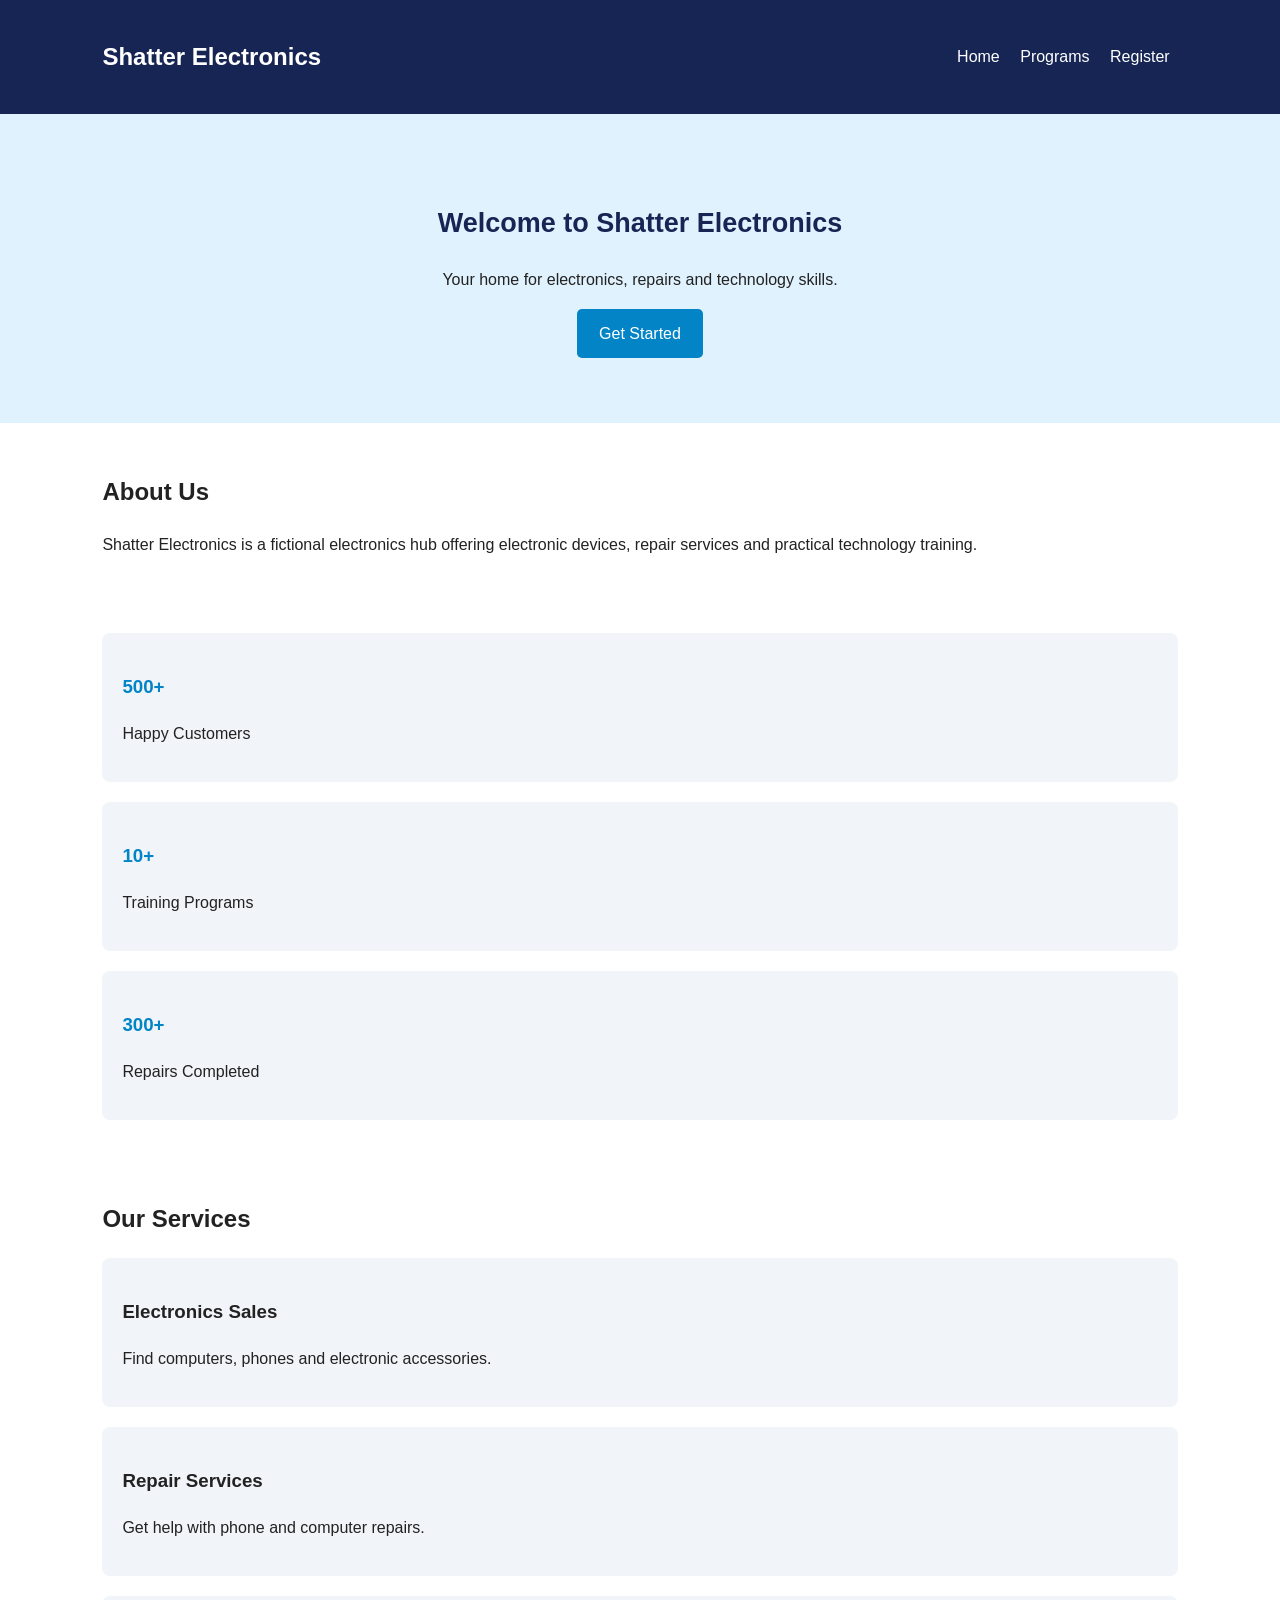
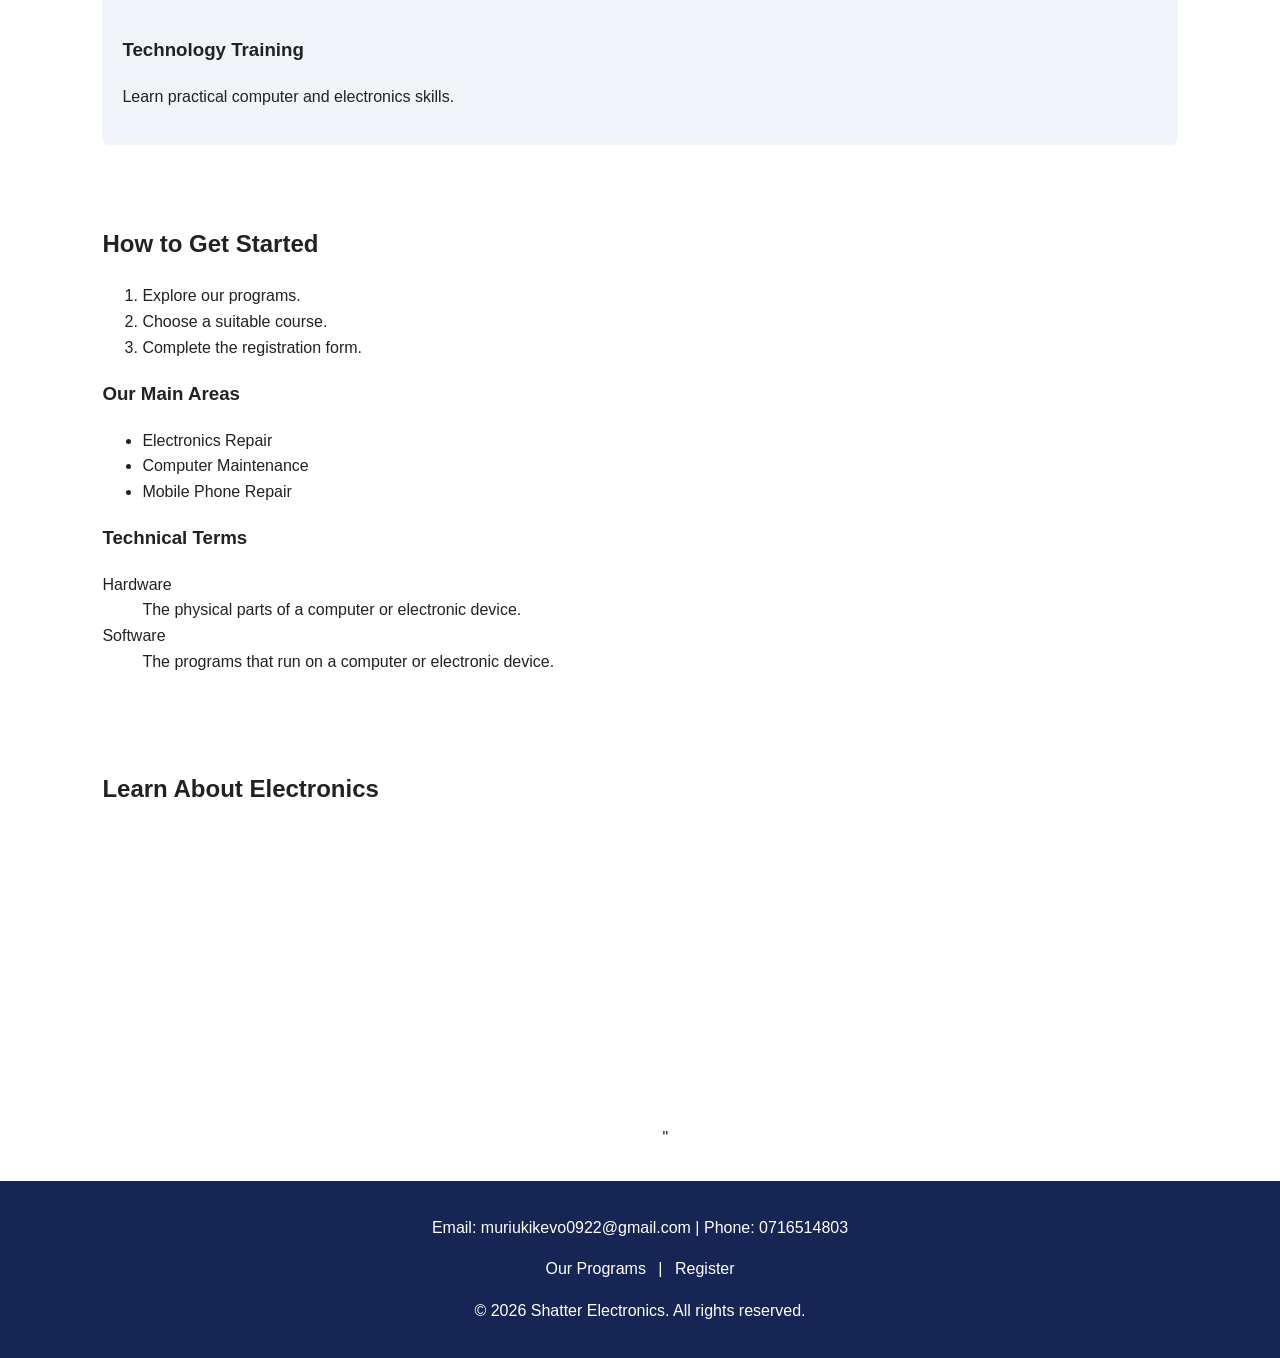
<file: index.html>
<!DOCTYPE html>
<html lang="en">
    <head>
        <meta charset="UTF-8">
        <meta name="viewport" content="width=device-width, initial-scale=1.0">
        <title>Shatter Electronics | Home</title>
        <link rel="stylesheet" href="static/css/index.css">
    </head>
    <body>

     <header>
        <h2>Shatter Electronics</h2>
        <nav>
            <a href="index.html">Home</a>
            <a href="programs.html">Programs</a>
            <a href="register.html">Register</a>
        </nav>
     </header>
     <section class="hero">
        <h1>Welcome to Shatter Electronics</h1>
        <p>Your home for electronics, repairs and technology skills.</p>
        <a href="register.html" class="btn">Get Started</a>
     </section>

     <section>
        <h2>About Us</h2>
        <p>Shatter Electronics is a fictional electronics hub offering electronic devices, 
            repair services and practical technology training.</p>
     </section>

     <section class="stats">
        <div><h3>500+</h3><p>Happy Customers</p></div>
        <div><h3>10+</h3><p>Training Programs</p></div>
        <div><h3>300+</h3><p>Repairs Completed</p></div>
     </section>

     <section>
        <h2>Our Services</h2>
        <div class="cards">
            <article>
                <h3>Electronics Sales</h3>
                <p>Find computers, phones and electronic accessories.</p>
            </article>
            <article>
                <h3>Repair Services</h3>
                <p>Get help with phone and computer repairs.</p>
            </article>
            <article>
                <h3>Technology Training</h3>
                <p>Learn practical computer and electronics skills.</p>
            </article>
        </div>
     </section>

     <section>
        <h2>How to Get Started</h2>
        <ol>
            <li>Explore our programs.</li>
            <li>Choose a suitable course.</li>
            <li>Complete the registration form.</li>
        </ol>

     
        <h3>Our Main Areas</h3>
            <ul>
                <li>Electronics Repair</li>
                <li>Computer Maintenance</li>
                <li>Mobile Phone Repair</li>
            </ul>

        <h3>Technical Terms</h3>
            <dl>
                <dt>Hardware</dt>
                <dd>The physical parts of a computer or electronic device.</dd>
                <dt>Software</dt>
                <dd>The programs that run on a computer or electronic device.</dd>
            </dl>
    

     </section>

     <section>
        <h2>Learn About Electronics</h2>
        <iframe width="560" height="315" src="https://www.youtube.com/embed/uXr4lXYjXuU?si=ZMqSHauKlDZI6Kxv" 
            title="YouTube video player" frameborder="0" allow="accelerometer; autoplay; clipboard-write; encrypted-media; gyroscope; 
            picture-in-picture; web-share" referrerpolicy="strict-origin-when-cross-origin" allowfullscreen>
        </iframe>"
     </section>

     <footer>
        <p>Email: muriukikevo0922@gmail.com | Phone: 0716514803</p>
        <p>
            <a href="programs.html">Our Programs</a> |
            <a href="register.html">Register</a>
        </p>
        <p>&copy; 2026 Shatter Electronics. All rights reserved.</p>
     </footer>

    </body>
</html>
</file>
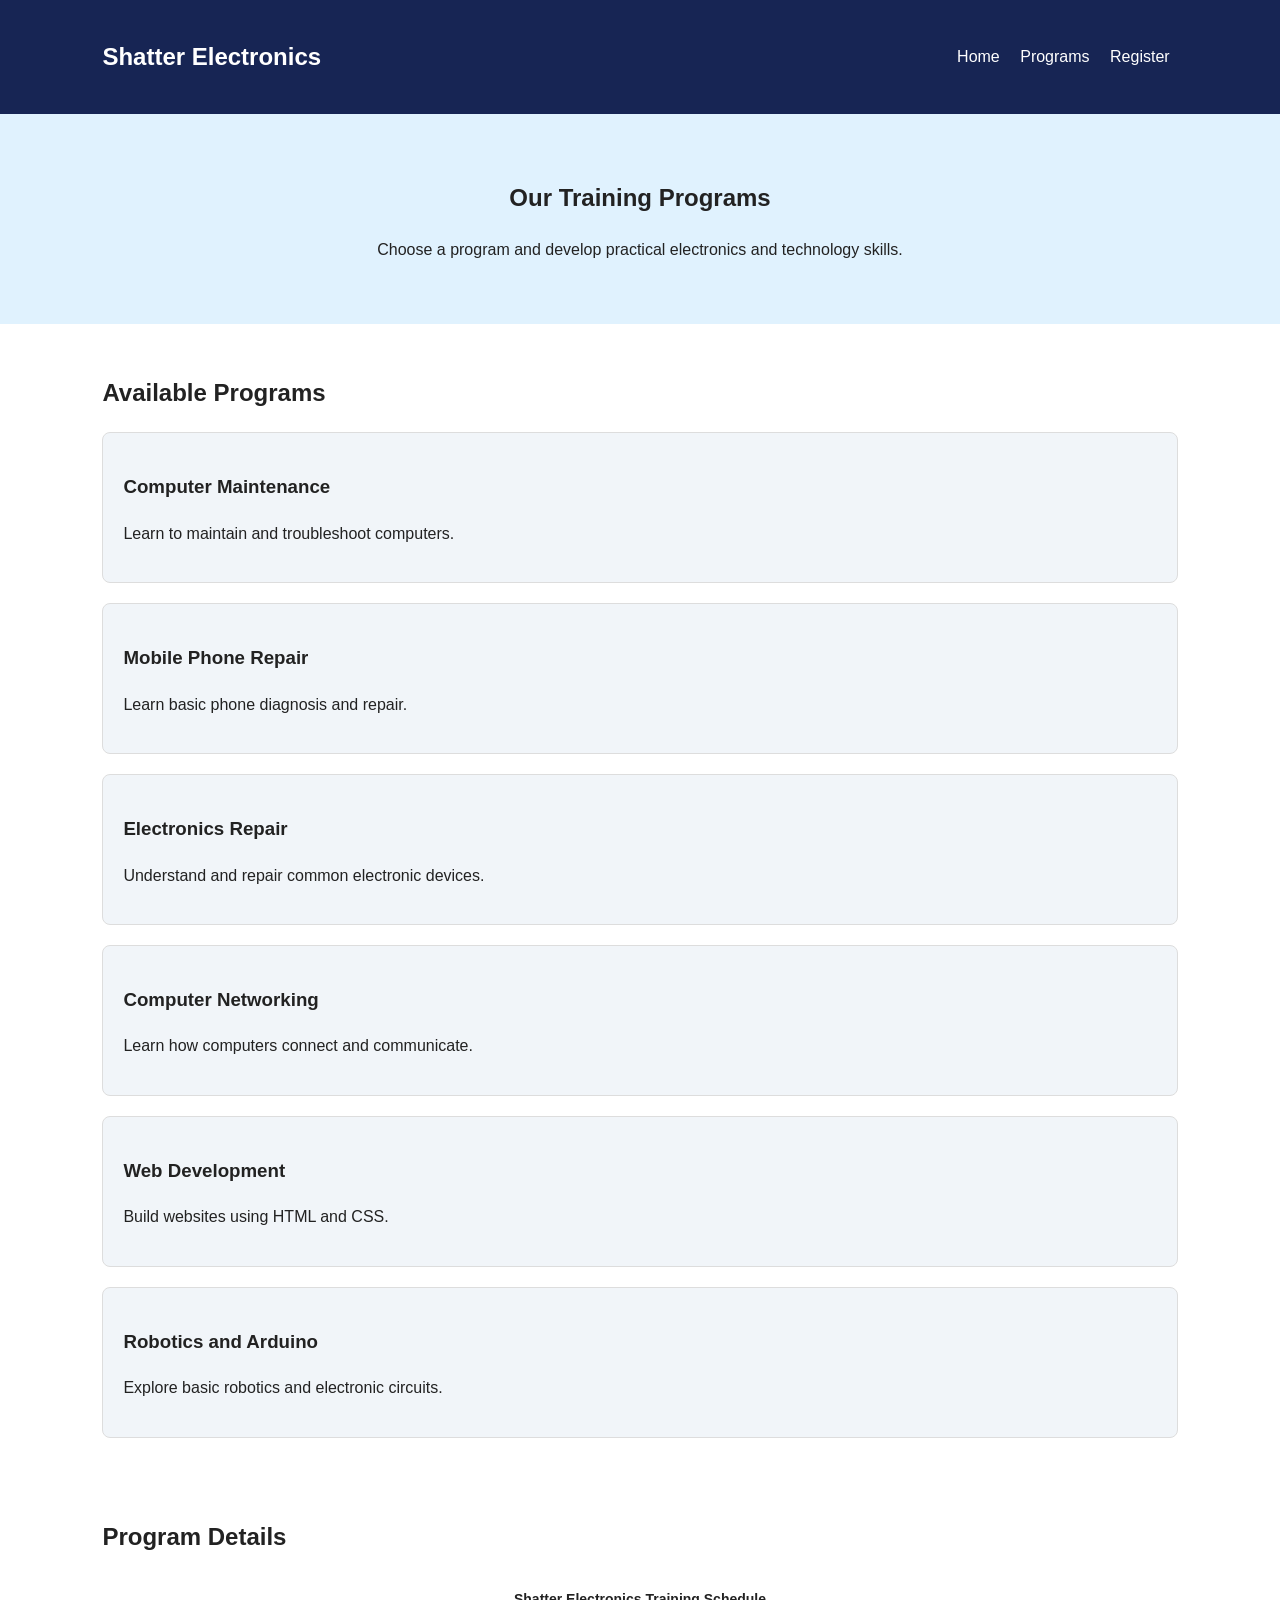
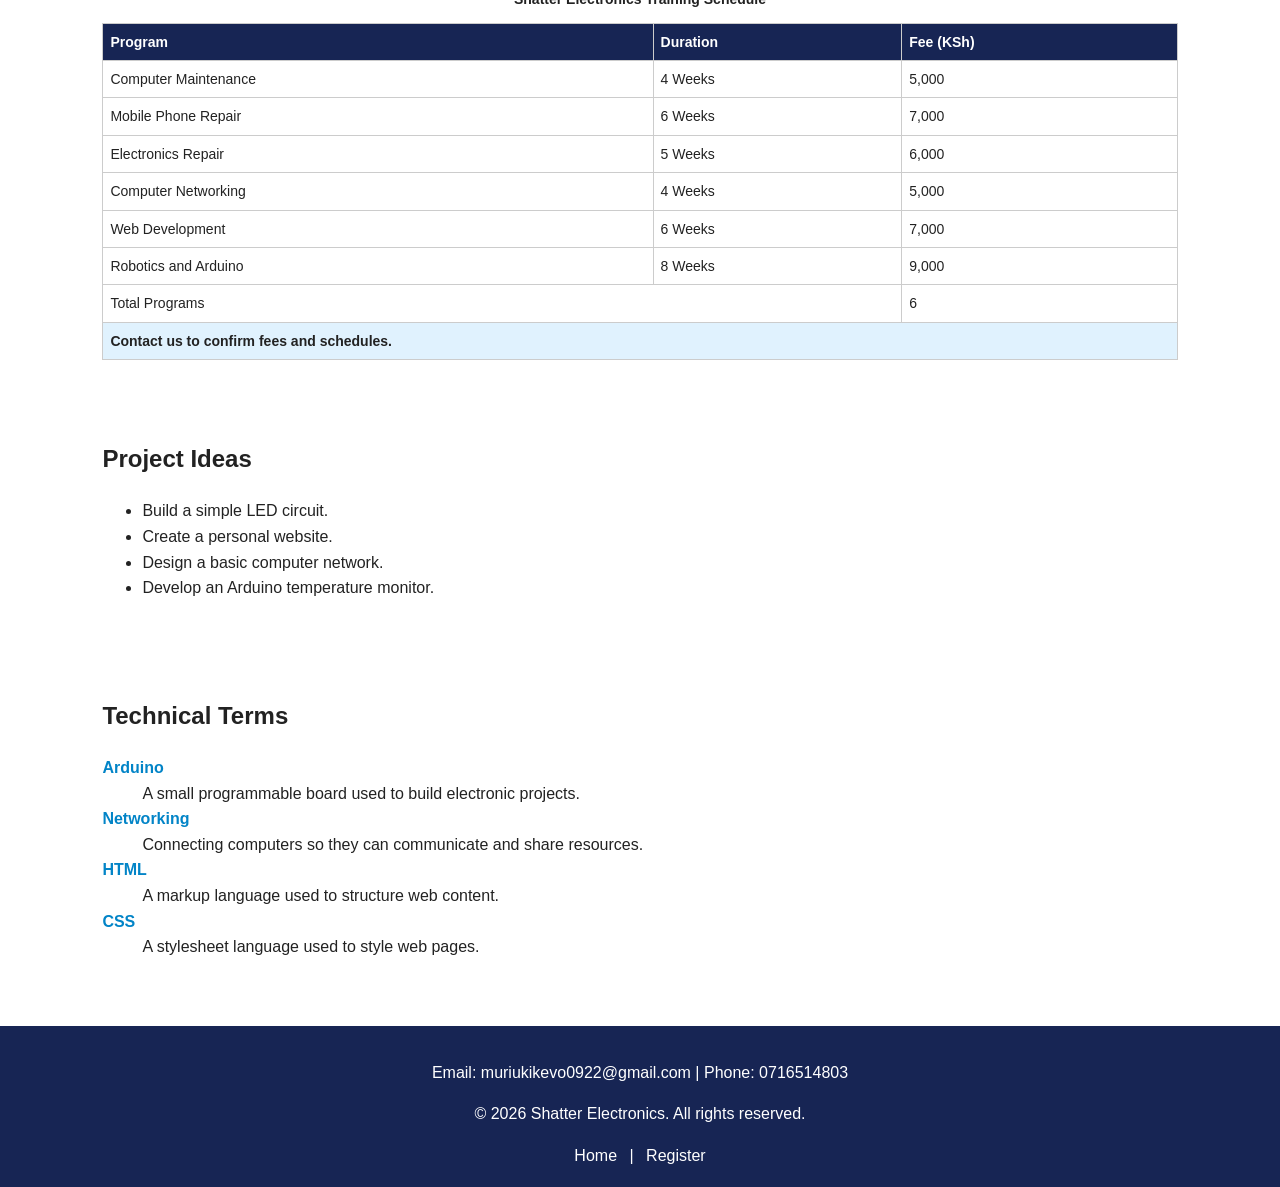
<file: programs.html>
<!DOCTYPE html>
<html lang="en">
    <head>
        <meta charset="UTF-8">
        <meta name="viewport" content="width=device-width, initial-scale=1.0">
        <title>Shatter Electronics | Programs</title>
        <link rel="stylesheet" href="static/css/programs.css">
    </head>
    <body>

        <header>
            <h2>Shatter Electronics</h2>
            <nav>
                <a href="index.html">Home</a>
                <a href="programs.html">Programs</a>
                <a href="register.html">Register</a>
            </nav>
        </header>

        <section class="intro">
            <h1>Our Training Programs</h1>
            <p>Choose a program and develop practical electronics and technology skills.</p>
        </section>

        <section>
            <h2>Available Programs</h2>

            <div class="cards">
                <article>
                    <h3>Computer Maintenance</h3>
                    <p>Learn to maintain and troubleshoot computers.</p>
                </article>
                <article>
                    <h3>Mobile Phone Repair</h3>
                    <p>Learn basic phone diagnosis and repair.</p>
                </article>
                <article>
                    <h3>Electronics Repair</h3>
                    <p>Understand and repair common electronic devices.</p>
                </article>
                <article>
                    <h3>Computer Networking</h3>
                    <p>Learn how computers connect and communicate.</p>
                </article>
                <article>
                    <h3>Web Development</h3>
                    <p>Build websites using HTML and CSS.</p>
                </article>
                <article>
                    <h3>Robotics and Arduino</h3>
                    <p>Explore basic robotics and electronic circuits.</p>
                </article>
            </div>
        </section>

        <section>
            <h2>Program Details</h2>

            <table>
             <caption>Shatter Electronics Training Schedule</caption>

                <thead>
                    <tr>
                        <th>Program</th>
                        <th>Duration</th>
                        <th>Fee (KSh)</th>
                    </tr>
                </thead>

                <tbody>
                    <tr>
                        <td>Computer Maintenance</td>
                        <td>4 Weeks</td>
                        <td>5,000</td>
                    </tr>
                    <tr>
                        <td>Mobile Phone Repair</td>
                        <td>6 Weeks</td>
                        <td>7,000</td>
                    </tr>
                    <tr>
                        <td>Electronics Repair</td>
                        <td>5 Weeks</td>
                        <td>6,000</td>
                    </tr>
                    <tr>
                        <td>Computer Networking</td>
                        <td>4 Weeks</td>
                        <td>5,000</td>
                    </tr>
                    <tr>
                        <td>Web Development</td>
                        <td>6 Weeks</td>
                        <td>7,000</td>
                    </tr>
                    <tr>
                        <td>Robotics and Arduino</td>
                        <td>8 Weeks</td>
                        <td>9,000</td>
                    </tr>
                    <tr>
                        <td colspan="2">Total Programs</td>
                        <td>6</td>
                    </tr>
                </tbody>

                <tfoot>
                    <tr>
                        <td colspan="3">Contact us to confirm fees and schedules.</td>
                    </tr>
                </tfoot>
            </table>
        
        </section>

        <section>
            <h2>Project Ideas</h2>
            <ul>
                <li>Build a simple LED circuit.</li>
                <li>Create a personal website.</li>
                <li>Design a basic computer network.</li>
                <li>Develop an Arduino temperature monitor.</li>
            </ul>
        </section>

        <section>
            <h2>Technical Terms</h2>
            <dl>
                <dt>Arduino</dt>
                <dd>A small programmable board used to build electronic projects.</dd>
        
                <dt>Networking</dt>
                <dd>Connecting computers so they can communicate and share resources.</dd>

                <dt>HTML</dt>
                <dd>A markup language used to structure web content.</dd>

                <dt>CSS</dt>
                <dd>A stylesheet language used to style web pages.</dd>
            </dl>
        
        </section>

        <footer>
            <p>Email: muriukikevo0922@gmail.com | Phone: 0716514803</p>
            <p>&copy; 2026 Shatter Electronics. All rights reserved.</p>
            <a href="index.html">Home</a> |
            <a href="register.html">Register</a>
        </footer>

    </body>
</html>
</file>
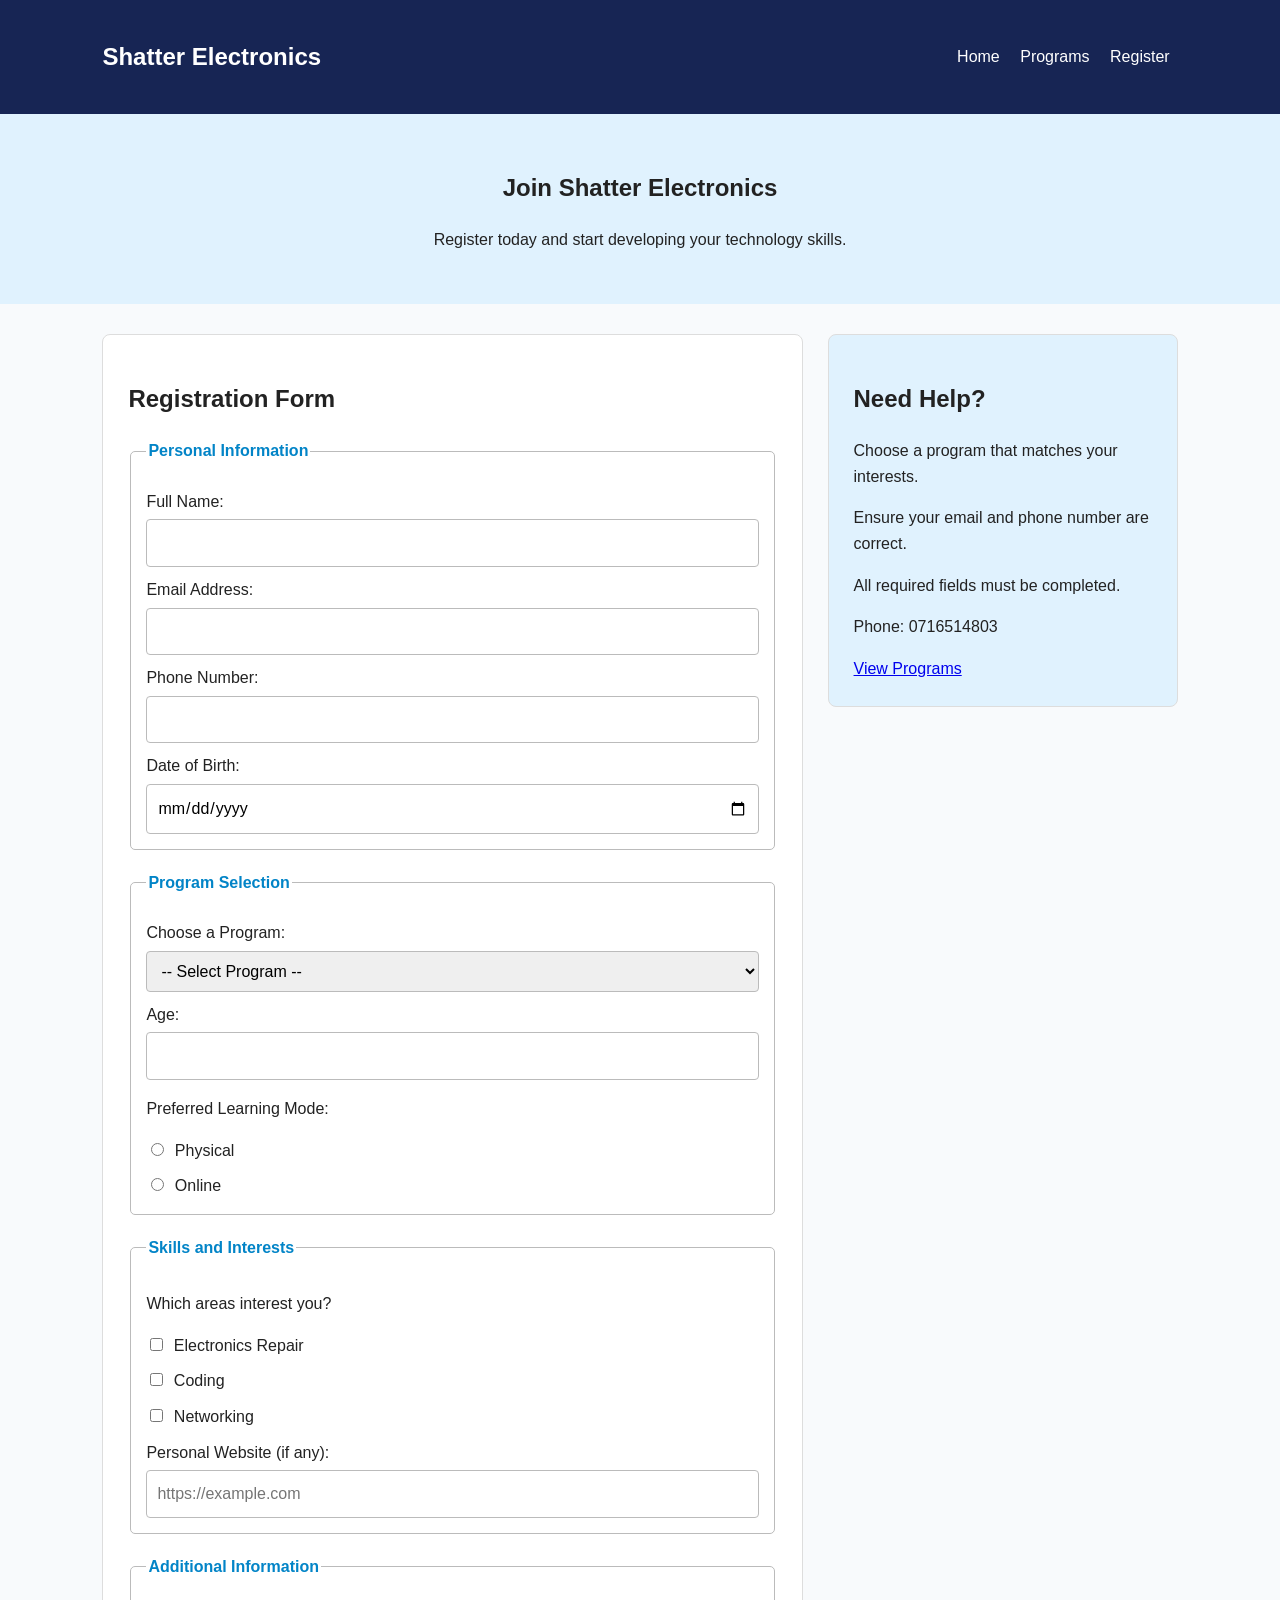
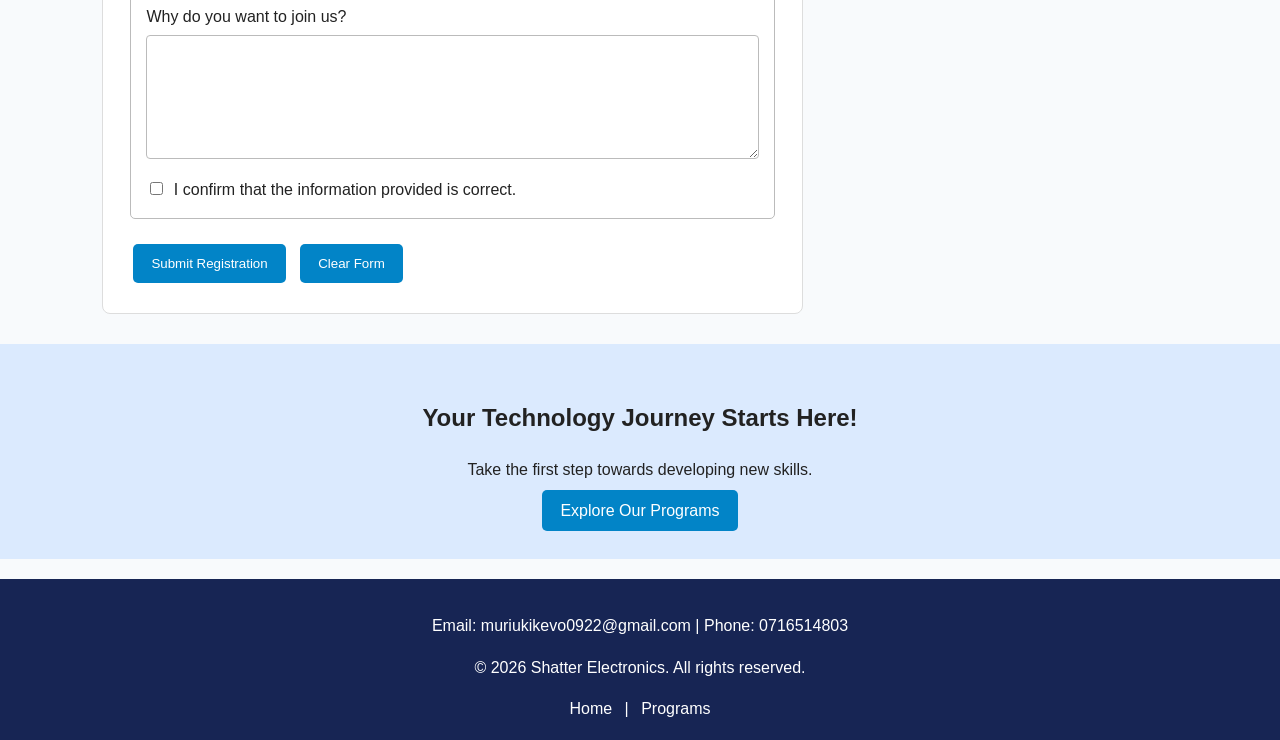
<file: register.html>
<!DOCTYPE html>
<html lang="en">
    <head>
        <meta charset="UTF-8">
        <meta name="viewport" content="width=device-width, initial-scale=1.0">
        <title>Shatter Electronics | Registration</title>
        <link rel="stylesheet" href="static/css/register.css">
    </head>
    <body>

    <header>
        <h2>Shatter Electronics</h2>
        <nav>
            <a href="index.html">Home</a>
            <a href="programs.html">Programs</a>
            <a href="register.html">Register</a>
        </nav>
    </header>

    <section class="intro">
        <h1>Join Shatter Electronics</h1>
        <p>Register today and start developing your technology skills.</p>
    </section>

    <main>
        <div class="form-container">
            <h2>Registration Form</h2>

    
            <form action="#" method="get">

                <fieldset>
                    <legend>Personal Information</legend>

                    <label for="name">Full Name:</label>
                    <input type="text" id="name" name="name" required>

                    <label for="email">Email Address:</label>
                    <input type="email" id="email" name="email" required>

                    <label for="phone">Phone Number:</label>
                    <input type="tel" id="phone" name="phone" required>

                    <label for="dob">Date of Birth:</label>
                    <input type="date" id="dob" name="dob" required>
                </fieldset>

                <fieldset>
                    <legend>Program Selection</legend>

                    <label for="program">Choose a Program:</label>
                    <select id="program" name="program" required>
                        <option value="">-- Select Program --</option>
                        <option>Computer Maintenance</option>
                        <option>Mobile Phone Repair</option>
                        <option>Electronics Repair</option>
                        <option>Computer Networking</option>
                        <option>Web Development</option>
                        <option>Robotics and Arduino</option>
                    </select>

                    <label for="age">Age:</label>
                    <input type="number" id="age" name="age" min="16" required>

                    <p>Preferred Learning Mode:</p>
                    <label><input type="radio" name="mode" value="Physical" required> Physical</label>
                    <label><input type="radio" name="mode" value="Online"> Online</label>
                </fieldset>

                <fieldset>
                    <legend>Skills and Interests</legend>

                    <p>Which areas interest you?</p>
                    <label><input type="checkbox" name="interest" value="Repair"> Electronics Repair</label>
                    <label><input type="checkbox" name="interest" value="Coding"> Coding</label>
                    <label><input type="checkbox" name="interest" value="Networking"> Networking</label>

                    <label for="website">Personal Website (if any):</label>
                    <input type="url" id="website" name="website" placeholder="https://example.com">
                </fieldset>

                <fieldset>
                    <legend>Additional Information</legend>

                    <label for="message">Why do you want to join us?</label>
                    <textarea id="message" name="message" rows="4" required></textarea>

                    <label>
                        <input type="checkbox" name="agreement" required>
                        I confirm that the information provided is correct.
                    </label>
                </fieldset>

                <button type="submit">Submit Registration</button>
                <button type="reset">Clear Form</button>

            </form>
        </div>

        <aside>
            <h2>Need Help?</h2>
            <p>Choose a program that matches your interests.</p>
            <p>Ensure your email and phone number are correct.</p>
            <p>All required fields must be completed.</p>
            <p>Phone: 0716514803</p>
            <a href="programs.html">View Programs</a>
        </aside>
    
    </main>

        <section class="callout">
            <h2>Your Technology Journey Starts Here!</h2>
            <p>Take the first step towards developing new skills.</p>
            <a href="programs.html">Explore Our Programs</a>
        </section>

        <footer>
            <p>Email: muriukikevo0922@gmail.com | Phone: 0716514803</p>
            <p>&copy; 2026 Shatter Electronics. All rights reserved.</p>
            <a href="index.html">Home</a> |
            <a href="programs.html">Programs</a>
        </footer>

    </body>
</html>
</file>
<file: static/css/index.css>
* {
     box-sizing: border-box;
  }

body {
    margin: 0;
    font-family: Arial, sans-serif;
    color: #222;
    line-height: 1.6;
}

header, footer {
    background: #172554;
    color: white;
    padding: 18px 8%;
}

header {
    display: flex;
    justify-content: space-between;
    align-items: center;
    flex-wrap: wrap;
}

nav a, footer a {
    color: white;
    text-decoration: none;
    margin: 8px;
}

nav a:hover, footer a:hover {
    color: #facc15;
}

section {
    padding: 30px 8%;
}

.hero {
    background: #e0f2fe;
    text-align: center;
    padding: 65px 8%;
}

.hero h1 {
    color: #172554;
    font-size: 36px;
}

.btn {
    display: inline-block;
    background: #0284c7;
    color: white;
    padding: 12px 22px;
    border-radius: 5px;
    text-decoration: none;
}

.btn:hover {
    background: #172554;
}

.stats, .cards {
    display: flex;
    justify-content: space-around;
    gap: 20px;
    flex-wrap: wrap;
}

.stats div, article {
    background: #f1f5f9;
    padding: 20px;
    border-radius: 8px;
    flex: 1;
    min-width: 180px;
}

.stats h3 {
    color: #0284c7;
}

iframe {
    border: 0;
    border-radius: 8px;
}

footer {
    text-align: center;
}

@media (max-width: 600px) {
header {
    flex-direction: column;
}
}

.hero h1 {
    font-size: 27px;
}

.stats, .cards {
    flex-direction: column;
}
</file>
<file: static/css/programs.css>
* {
  box-sizing: border-box;
  }

body {
    margin: 0;
    font-family: Arial, sans-serif;
    color: #222;
    line-height: 1.6;
}

header, footer {
    background: #172554;
    color: white;
    padding: 18px 8%;
    text-align: center;
}

header {
    display: flex;
    justify-content: space-between;
    align-items: center;
    flex-wrap: wrap;
}

nav a, footer a {
    color: white;
    text-decoration: none;
    margin: 8px;
}

nav a:hover, footer a:hover {
    color: #facc15;
}

section {
    padding: 30px 8%;
}

.intro {
    background: #e0f2fe;
    text-align: center;
    padding: 45px 8%;
}

.cards {
    display: grid;
    grid-template-columns: repeat(3, 1fr);
    gap: 20px;
}

article {
    background: #f1f5f9;
    padding: 20px;
    border-radius: 8px;
    border: 1px solid #ddd;
}

article:hover {
    transform: translateY(-4px);
}

table {
    width: 100%;
    border-collapse: collapse;
    margin-top: 20px;
}

caption {
    font-weight: bold;
    padding: 12px;
}

th, td {
    border: 1px solid #ccc;
    padding: 12px;
    text-align: left;
}

th {
    background: #172554;
    color: white;
}

tfoot {
    background: #e0f2fe;
    font-weight: bold;
}

dt {
    font-weight: bold;
    color: #0284c7;
}

footer {
margin-top: 20px;
}

@media (max-width: 700px) {
header {
    flex-direction: column;
}
}

.cards {
    grid-template-columns: 1fr;
}

table {
    font-size: 14px;
}

th, td {
    padding: 7px;
}
</file>
<file: static/css/register.css>
* {
    box-sizing: border-box;
  }

body {
    margin: 0;
    font-family: Arial, sans-serif;
    color: #222;
    line-height: 1.6;
    background: #f8fafc;
}

header, footer {
    background: #172554;
    color: white;
    padding: 18px 8%;
    text-align: center;
}

header {
    display: flex;
    justify-content: space-between;
    align-items: center;
    flex-wrap: wrap;
}

nav a, footer a {
    color: white;
    text-decoration: none;
    margin: 8px;
}

nav a:hover, footer a:hover {
    color: #facc15;
}

.intro {
    background: #e0f2fe;
    text-align: center;
    padding: 35px 8%;
}

main {
    display: grid;
    grid-template-columns: 2fr 1fr;
    gap: 25px;
    padding: 30px 8%;
    align-items: start;
}

.form-container, aside {
    background: white;
    padding: 25px;
    border-radius: 8px;
    border: 1px solid #ddd;
}

fieldset {
    margin-bottom: 20px;
    padding: 15px;
    border: 1px solid #bbb;
    border-radius: 5px;
}

legend {
    font-weight: bold;
    color: #0284c7;
}

label {
    display: block;
    margin-top: 10px;
}

input:not([type="radio"]):not([type="checkbox"]),
select, textarea {
    width: 100%;
    padding: 10px;
    margin-top: 5px;
    border: 1px solid #bbb;
    border-radius: 4px;
    font: inherit;
}

input[type="radio"], input[type="checkbox"] {
    margin-right: 6px;
}

button, .callout a {
    background: #0284c7;
    color: white;
    padding: 12px 18px;
    border: none;
    border-radius: 5px;
    cursor: pointer;
    text-decoration: none;
    margin: 5px;
}

button:hover, .callout a:hover {
    background: #172554;
}

aside {
    background: #e0f2fe;
}

.callout {
    text-align: center;
    padding: 35px 8%;
    background: #dbeafe;
}

footer {
    margin-top: 20px;
}

@media (max-width: 700px) {
header {
    flex-direction: column;
}

main {
    grid-template-columns: 1fr;
}
}
</file>
